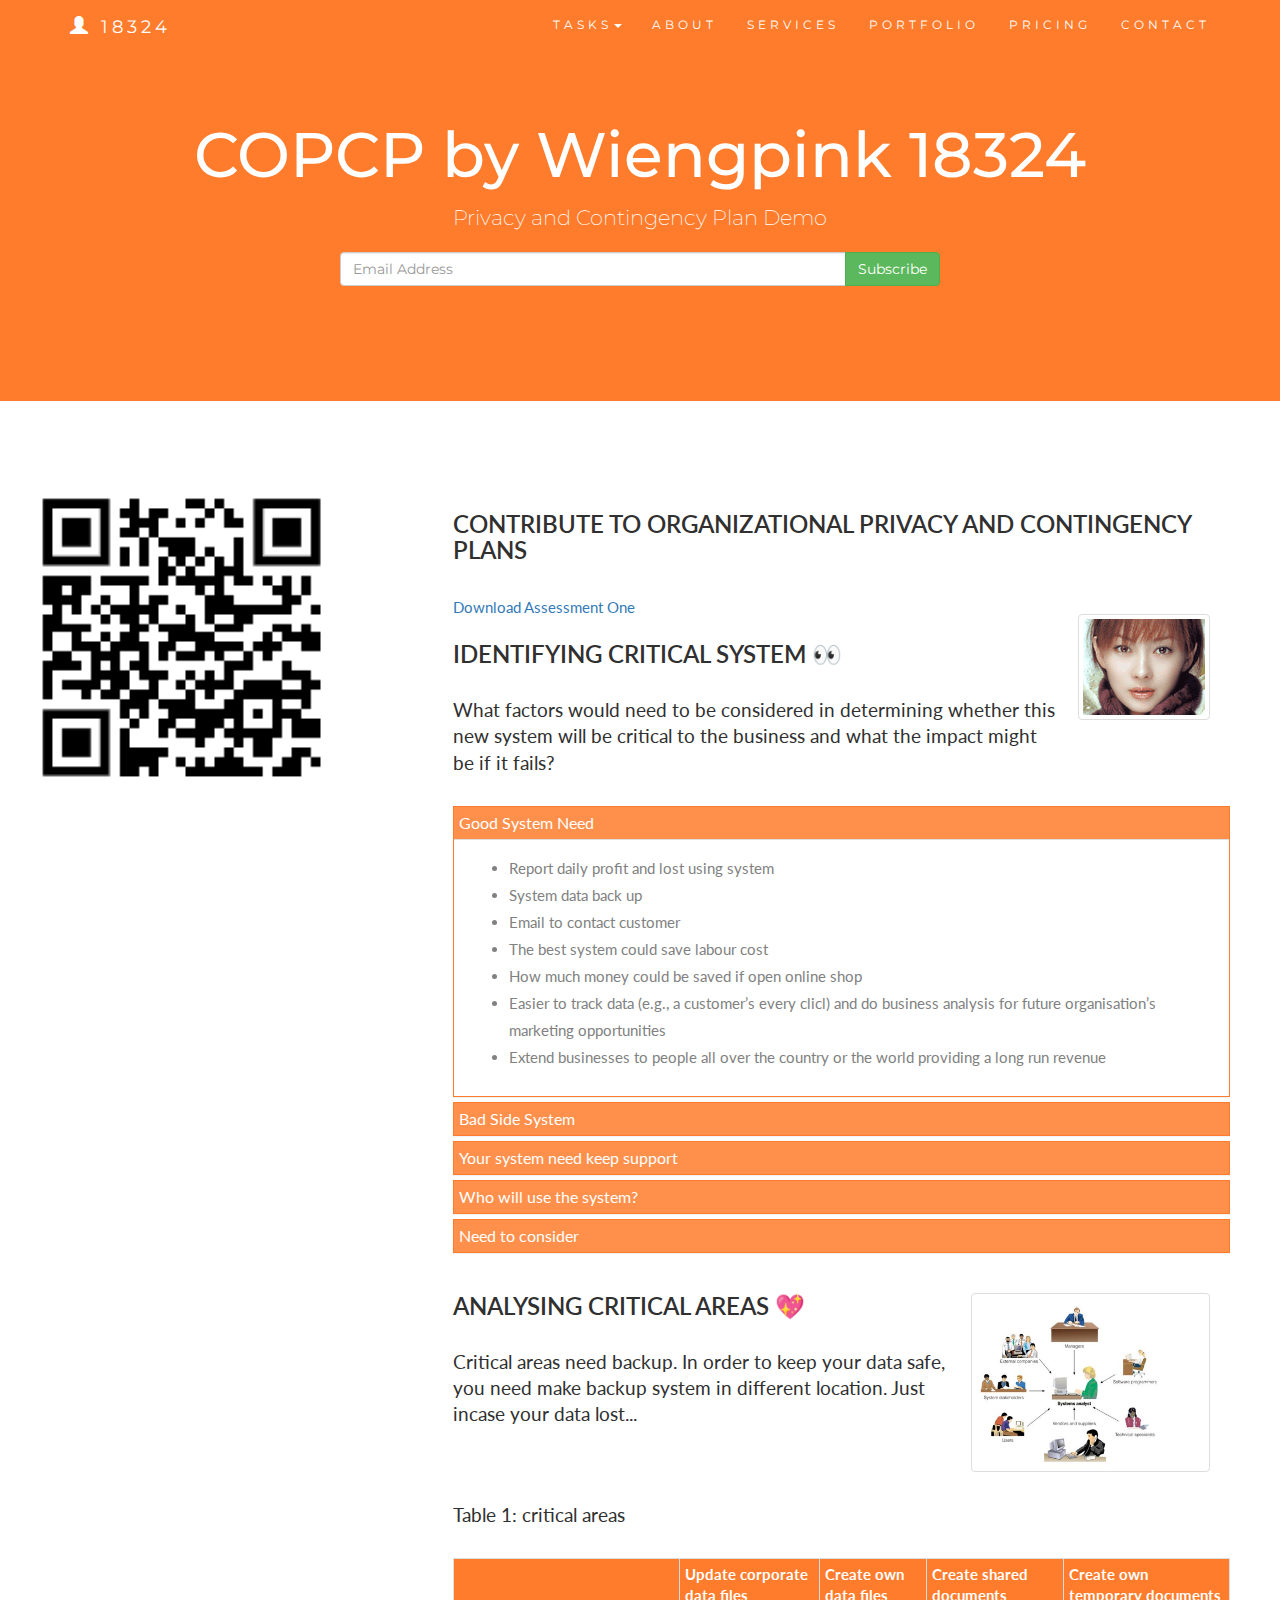
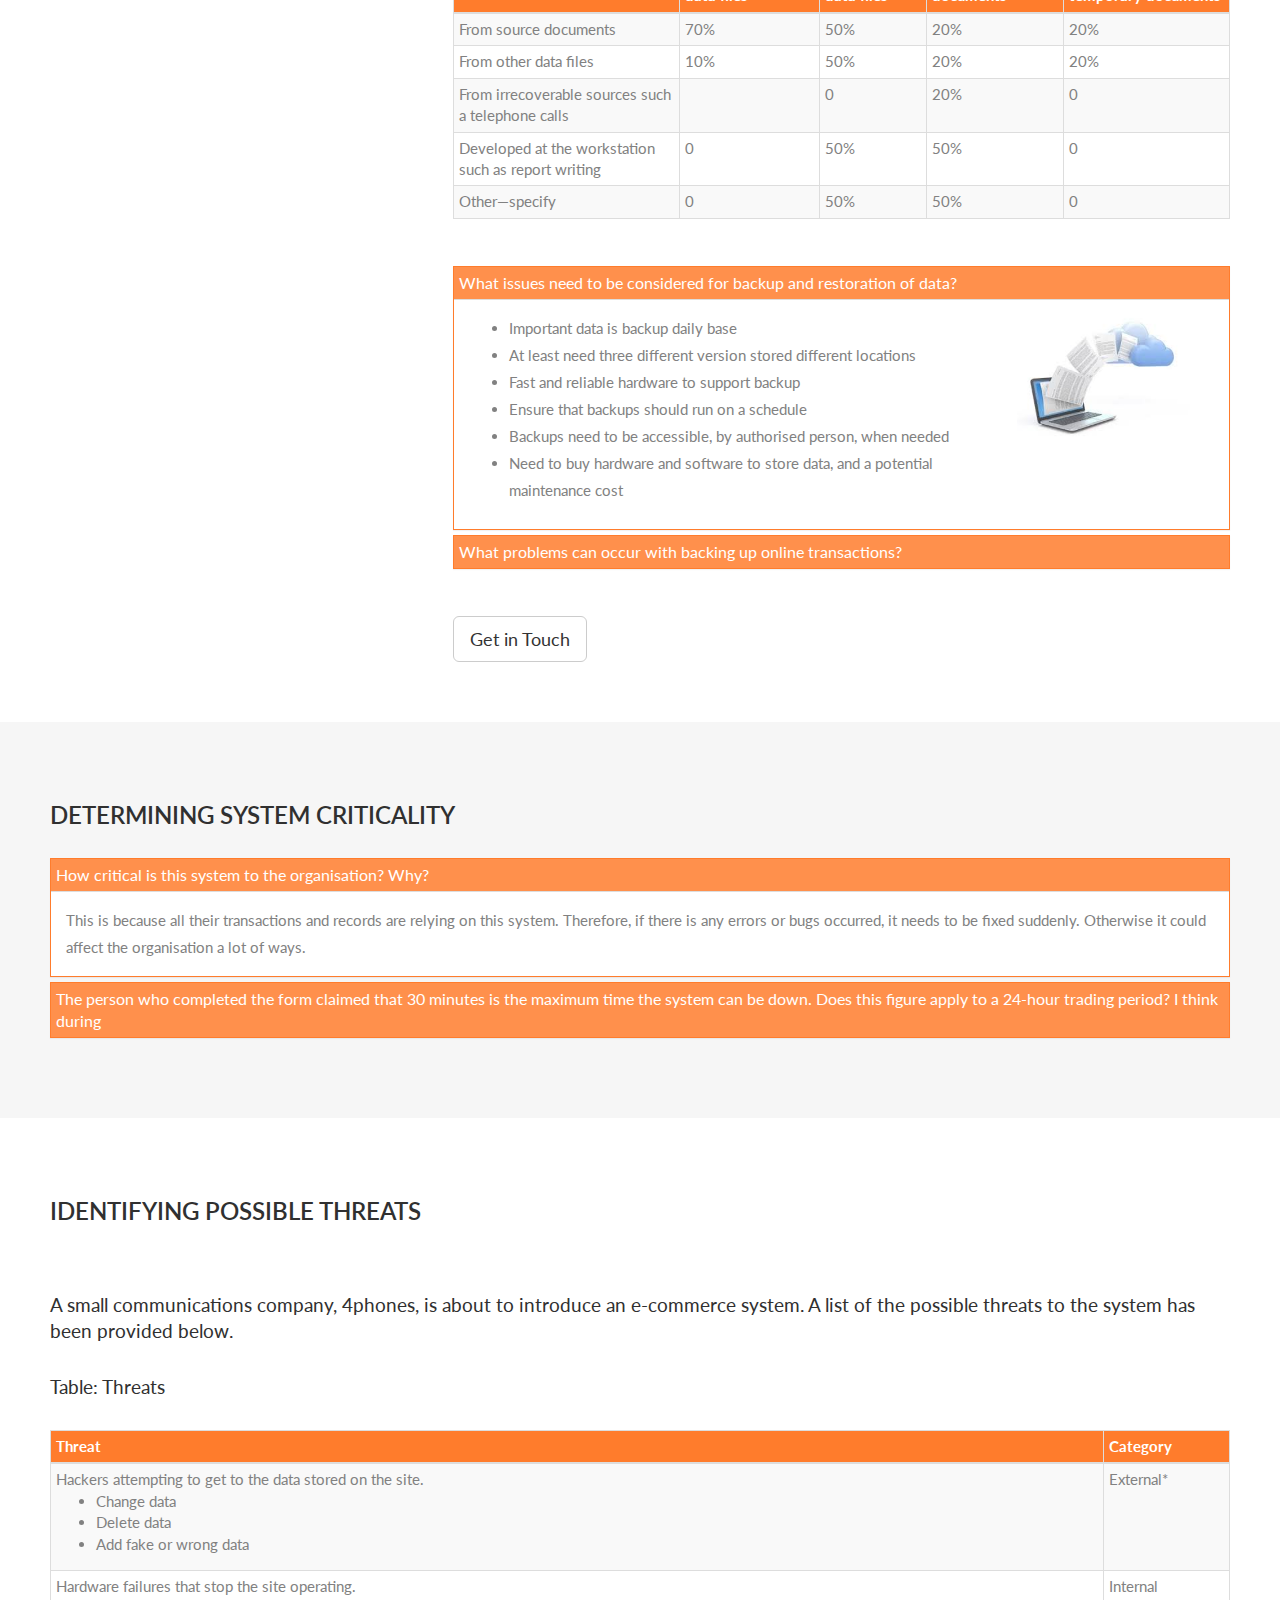
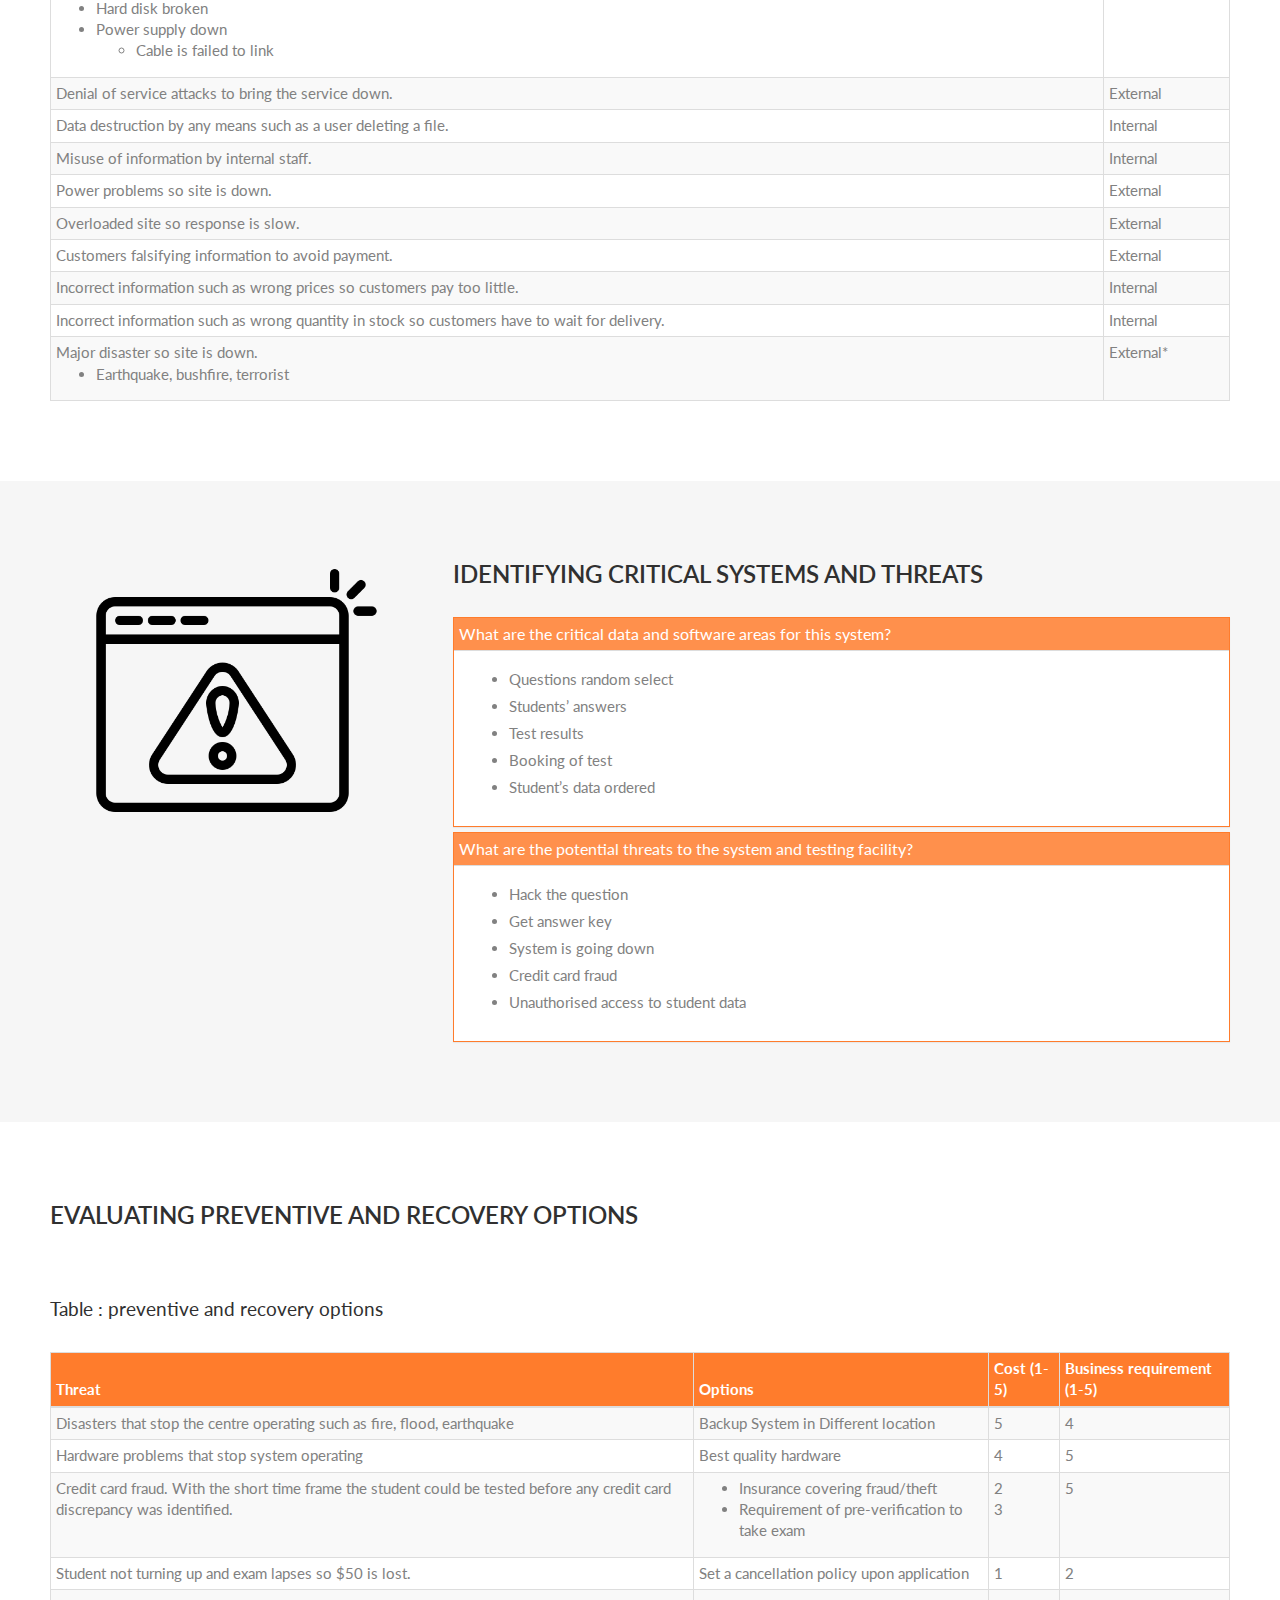
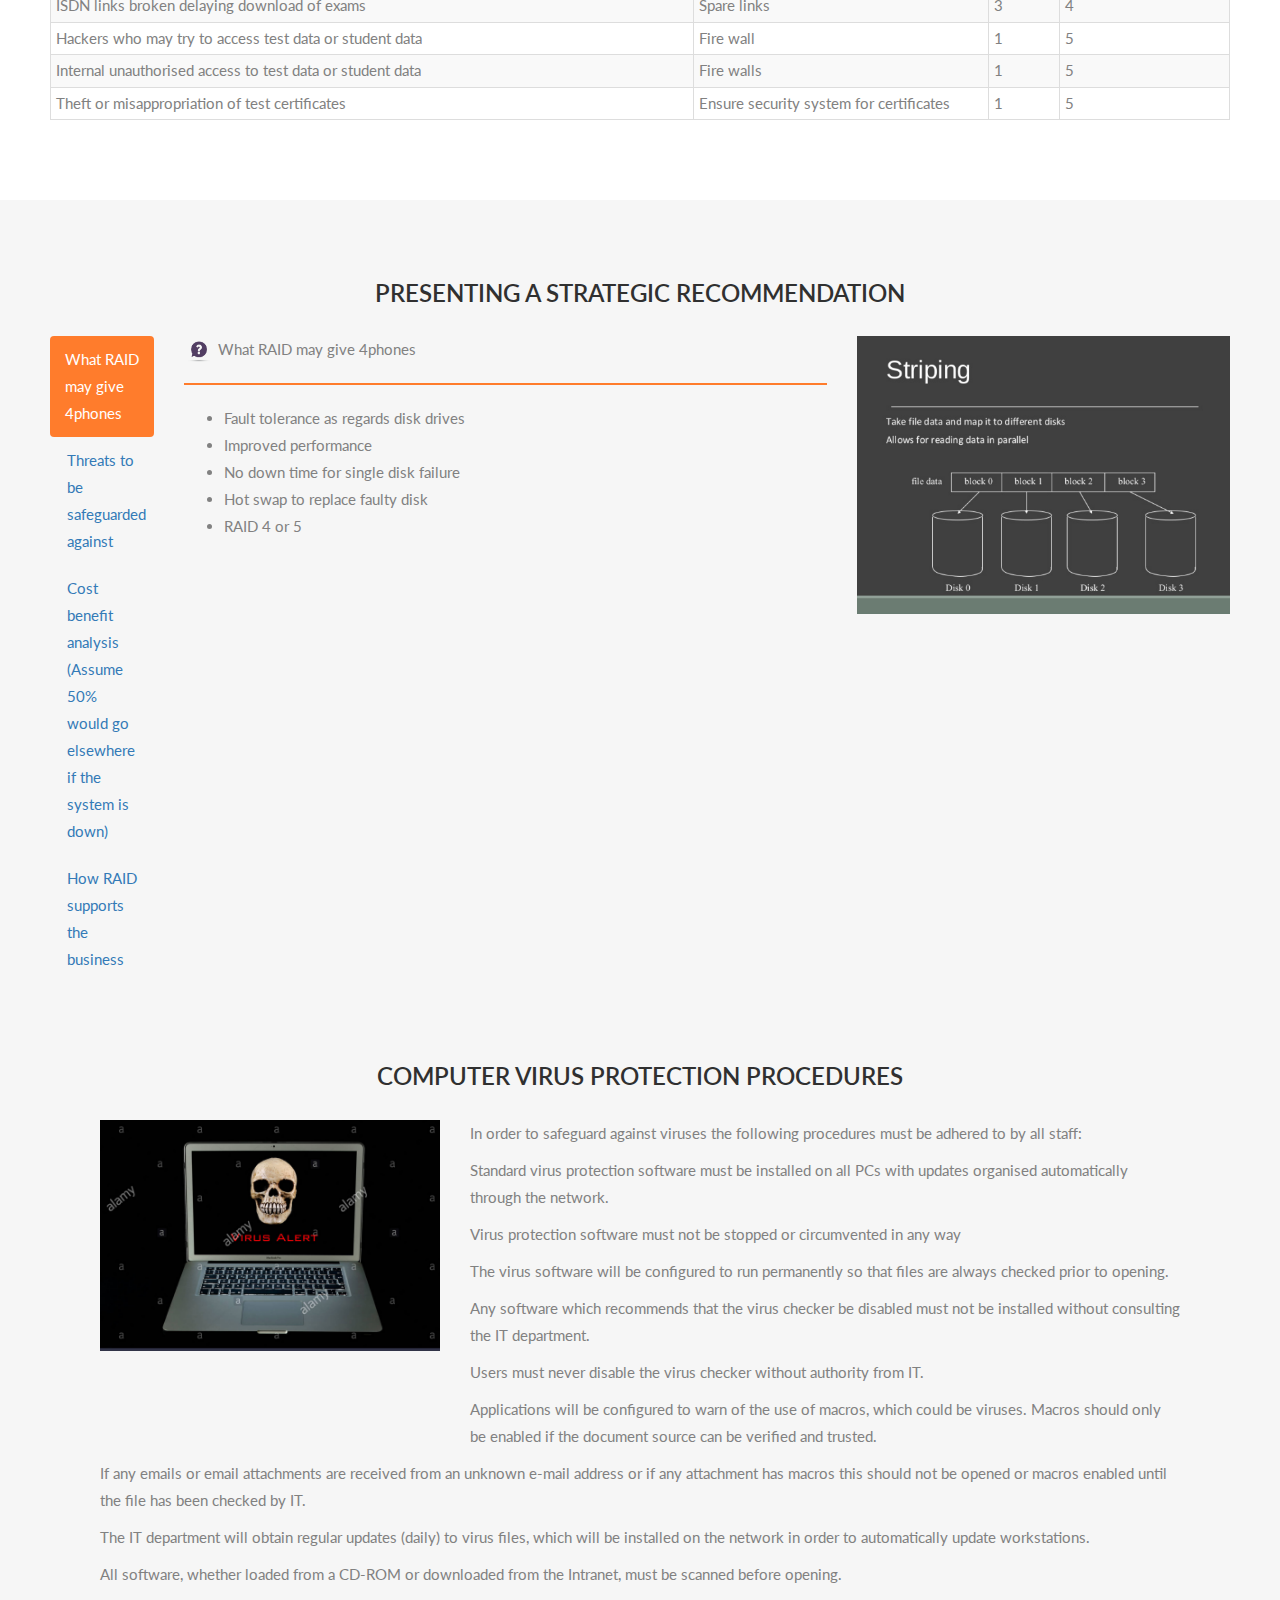
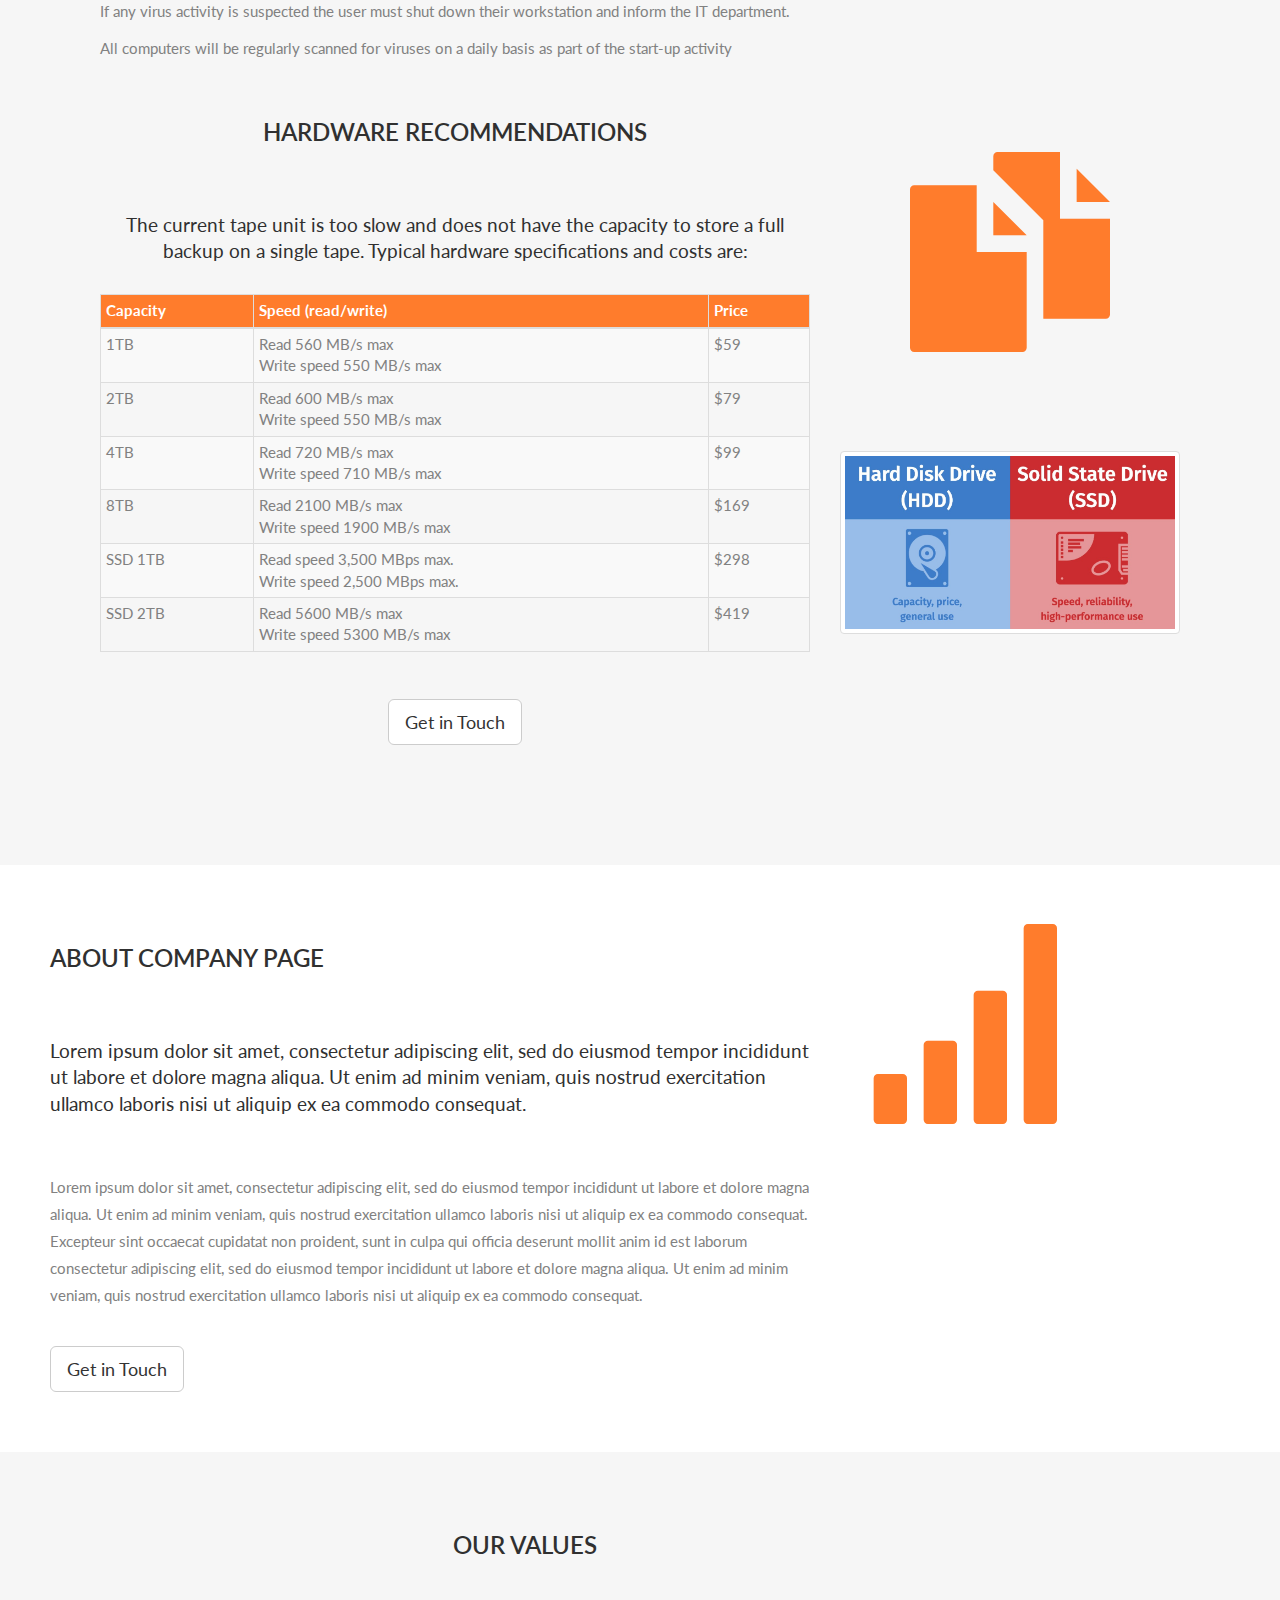
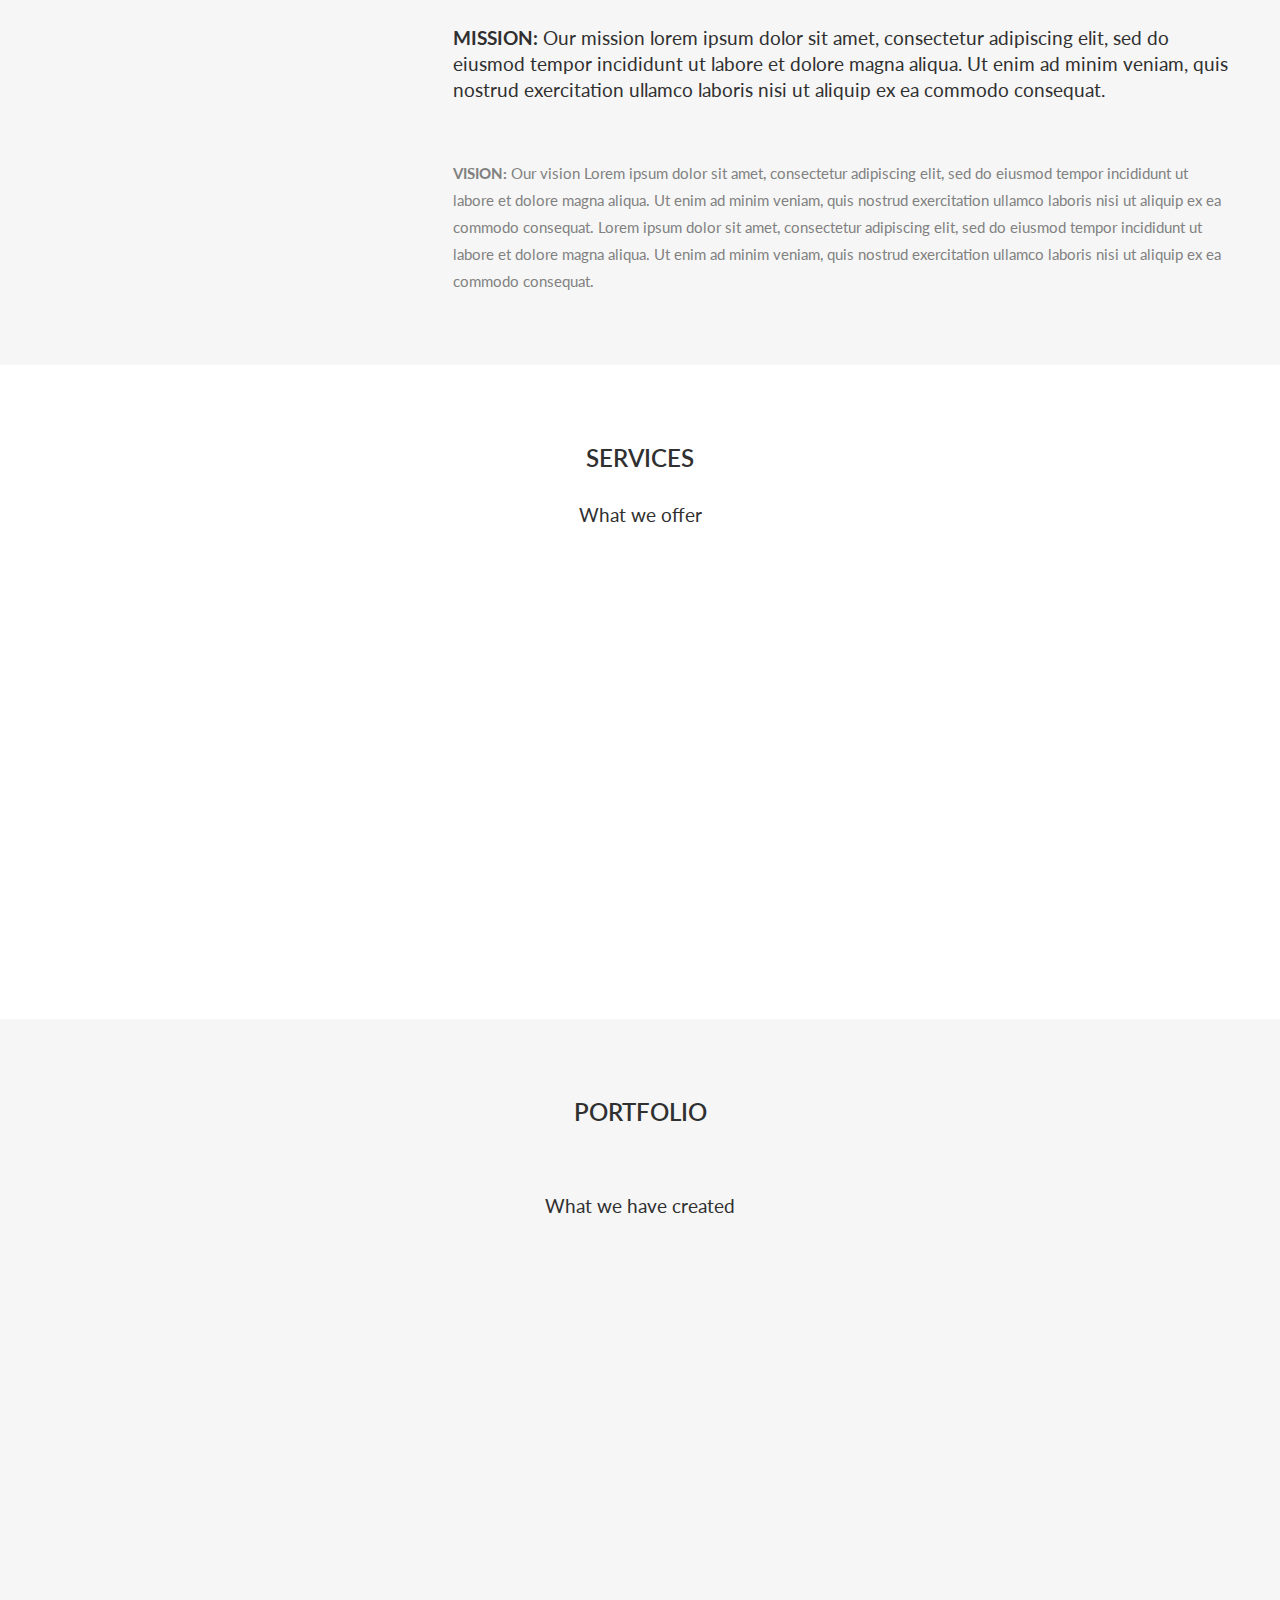
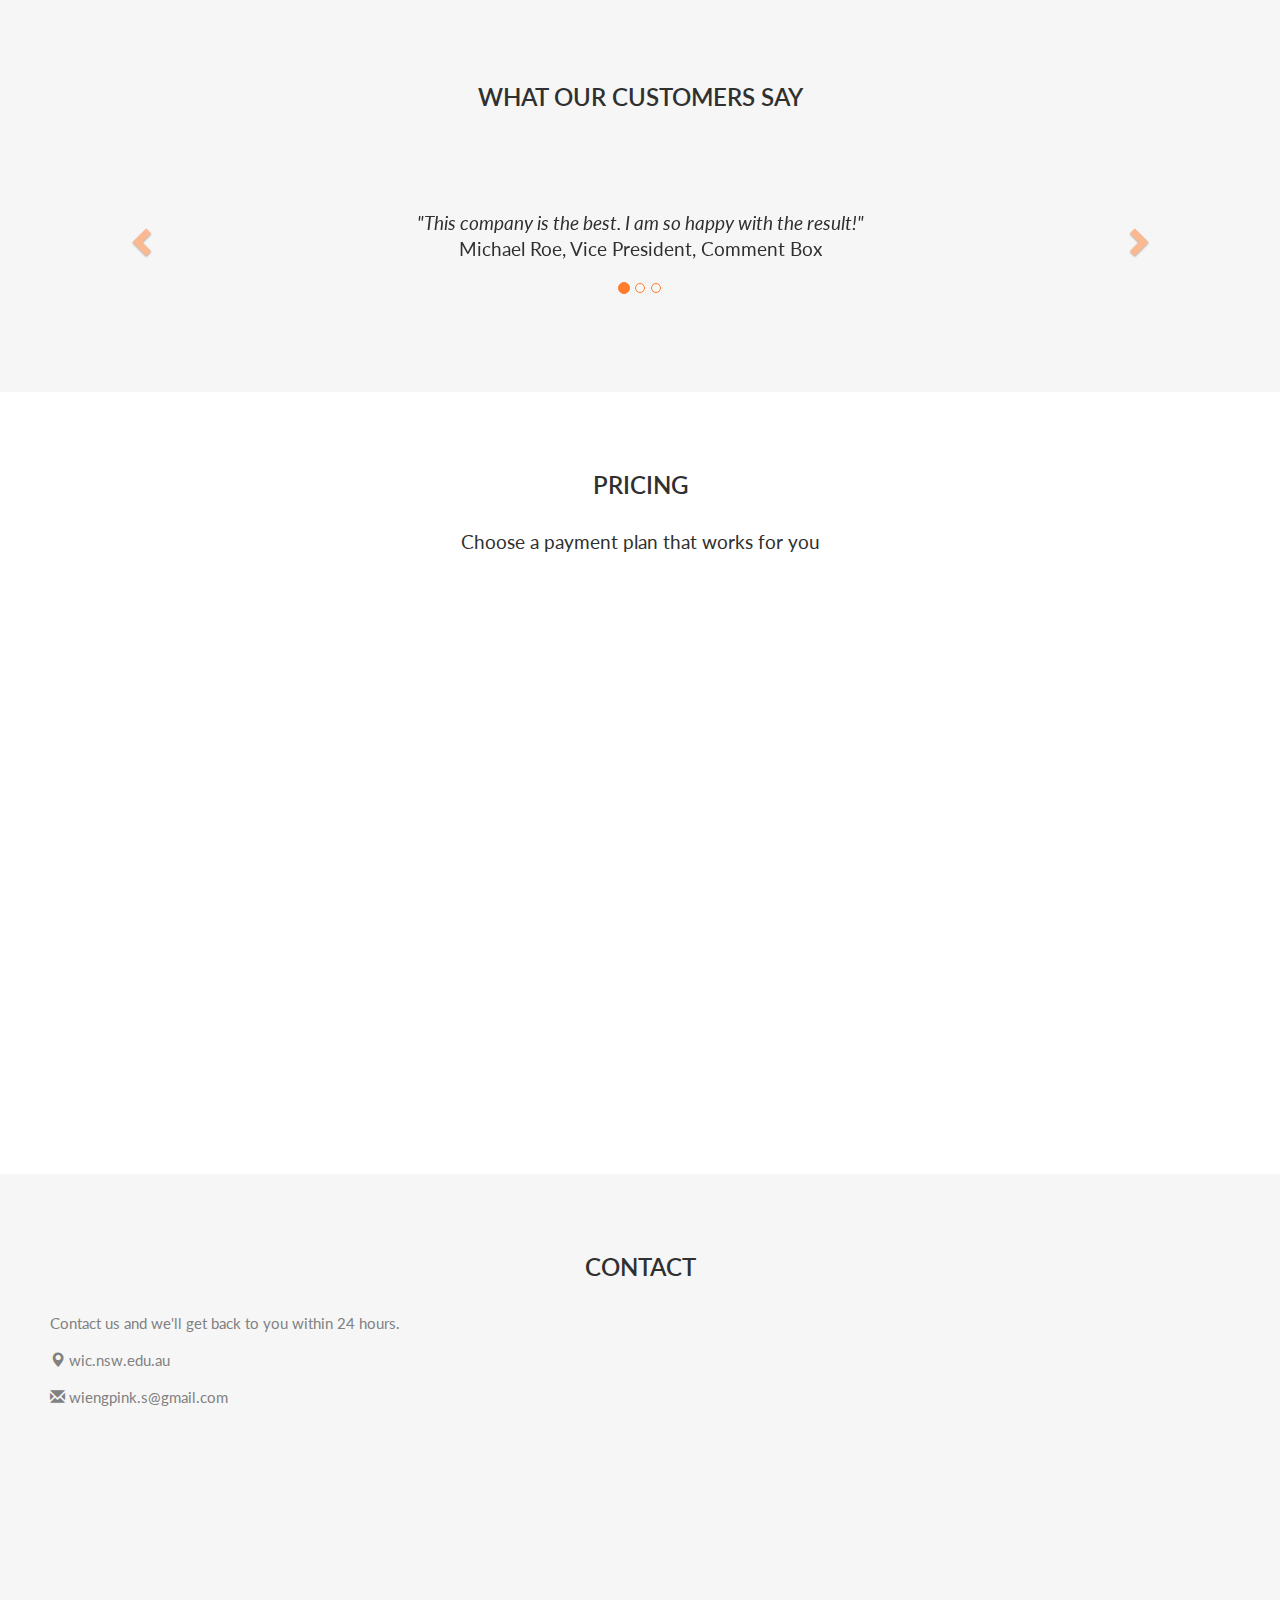
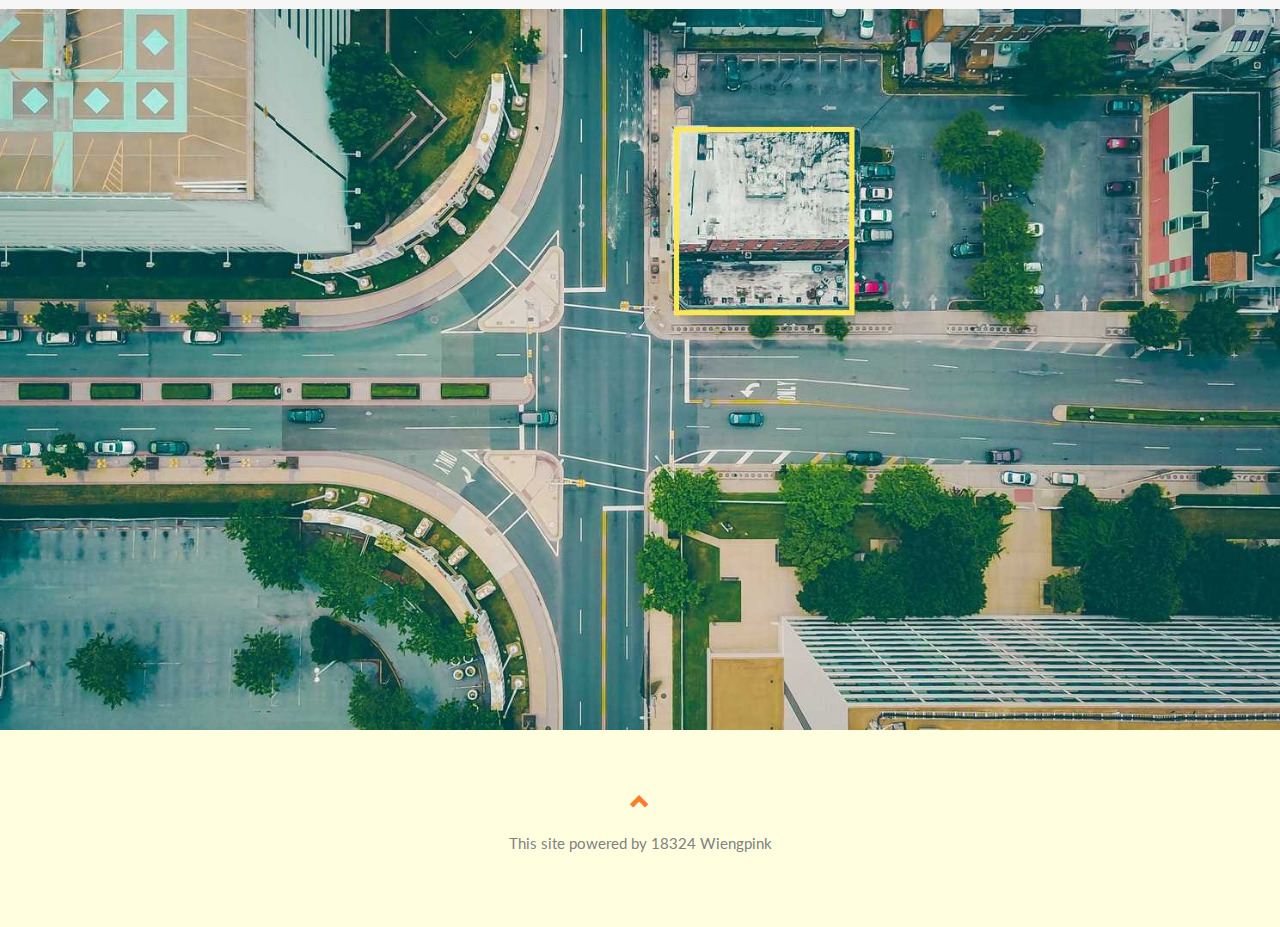
<file: Copcp/index.html>
<!DOCTYPE html>
<html lang="en">
<head>
    <!-- Theme Made By www.w3schools.com -->
    <title>Bootstrap Theme Company Page</title>
    <meta charset="utf-8" />
    <meta name="viewport" content="width=device-width, initial-scale=1" />
    <link rel="stylesheet"
          href="https://maxcdn.bootstrapcdn.com/bootstrap/3.4.1/css/bootstrap.min.css" />
    <link href="https://fonts.googleapis.com/css?family=Montserrat"
          rel="stylesheet"
          type="text/css" />
    <link href="https://fonts.googleapis.com/css?family=Lato"
          rel="stylesheet"
          type="text/css" />
    <script src="https://ajax.googleapis.com/ajax/libs/jquery/3.5.1/jquery.min.js"></script>
    <script src="https://maxcdn.bootstrapcdn.com/bootstrap/3.4.1/js/bootstrap.min.js"></script>
    <link rel="stylesheet" href="style.css" />
    <link rel="icon" type="image/png" href="images/logo.png">
    <script>
        $(document).ready(function () {
            $("#RAID-tab").click();
        });
    </script>
</head>
<body id="myPage" data-spy="scroll" data-target=".navbar" data-offset="60">
    <nav class="navbar navbar-default navbar-fixed-top">
        <div class="container">
            <div class="navbar-header">
                <button type="button"
                        class="navbar-toggle"
                        data-toggle="collapse"
                        data-target="#myNavbar">
                    <span class="icon-bar"></span>
                    <span class="icon-bar"></span>
                    <span class="icon-bar"></span>
                </button>
                <a class="navbar-brand" href="#myPage"><span class="glyphicon glyphicon-user"></span>&nbsp;18324</a>
            </div>
            <div class="collapse navbar-collapse" id="myNavbar">
                <ul class="nav navbar-nav navbar-right">
                    <li class="dropdown">
                        <a class="dropdown-toggle" data-toggle="dropdown" href="#">
                            TASKS<span class="caret"></span>
                        </a>
                        <ul class="dropdown-menu">
                            <li><a href="#taskone">Taskone</a></li>
                            <li><a href="#taskeight">Taskeight</a></li>
                        </ul>
                    </li>
                    <li><a href="#about">ABOUT</a></li>
                    <li><a href="#services">SERVICES</a></li>
                    <li><a href="#portfolio">PORTFOLIO</a></li>
                    <li><a href="#pricing">PRICING</a></li>
                    <li><a href="#contact">CONTACT</a></li>
                </ul>
            </div>
        </div>
    </nav>

    <div class="jumbotron text-center">
        <h1>COPCP by Wiengpink 18324</h1>
        <p>Privacy and Contingency Plan Demo</p>
        <div class="form-group row">
            <div class="col-xs-3"></div>
            <div class="col-xs-6">
                <form>
                    <div class="input-group">
                        <input type="email"
                               class="form-control"
                               size="50"
                               placeholder="Email Address"
                               required />
                        <div class="input-group-btn">
                            <button type="button" class="btn btn-success">Subscribe</button>
                        </div>
                    </div>
                </form>
            </div>
            <div class="col-xs-3"></div>
        </div>
    </div>

    <!-- Container (Task one Section) -->
    <div id="taskone" class="container-fluid">
        <div class="row">
            <div class="col-sm-4">
                <img src="images/qrcode.PNG"
                     alt="scan by your phone"
                     style="float: left; margin-left: -15px; width: 80%; height: auto;" />
            </div>
            <div class="col-sm-8">
                <h2>CONTRIBUTE TO ORGANIZATIONAL PRIVACY AND CONTINGENCY PLANS</h2>
                <a href="/download/18324_COPCP-Assessment_Task-1.docx" download>Download Assessment One</a>
                <!-- || <a href="/download/18324_COPCP_Assessment_Task_2.pdf" download>Download Assessment Two</a>-->
                <img src="images/beautiful.GIF"
                     alt="working online"
                     class="img-thumbnail"
                     style="margin: 20px 20px; float: right" />
                <h2>Identifying Critical System 👀</h2>
                <h4>
                    What factors would need to be considered in determining whether this
                    new system will be critical to the business and what the impact
                    might be if it fails?
                </h4>
                <div class="panel-group" id="accordion">
                    <div class="panel panel-default">
                        <div class="panel-heading">
                            <h4 class="panel-title">
                                <a data-toggle="collapse"
                                   data-parent="#accordion"
                                   href="#collapse1">Good System Need</a>
                            </h4>
                        </div>
                        <div id="collapse1" class="panel-collapse collapse in">
                            <div class="panel-body">
                                <ul>
                                    <li>Report daily profit and lost using system</li>
                                    <li>System data back up</li>
                                    <li>Email to contact customer</li>
                                    <li>The best system could save labour cost</li>
                                    <li>How much money could be saved if open online shop</li>
                                    <li>Easier to track data (e.g., a customer’s every clicl) and do business analysis for future organisation’s marketing opportunities</li>
                                    <li>Extend businesses to people all over the country or the world providing a long run revenue</li>
                                </ul>
                            </div>
                        </div>
                    </div>
                    <div class="panel panel-default">
                        <div class="panel-heading">
                            <h4 class="panel-title">
                                <a data-toggle="collapse"
                                   data-parent="#accordion"
                                   href="#collapse2">Bad Side System</a>
                            </h4>
                        </div>
                        <div id="collapse2" class="panel-collapse collapse">
                            <div class="panel-body">
                                <ul>
                                    <li>If fail down, you will be lost all data</li>
                                    <li>Need some skill person to support your system</li>
                                    <li>It will cost online server</li>
                                    <li>Unprofessional web design could negatively influence potential customers from engaging to the site</li>
                                    <li>Website need to be tested regularly to identify and fix bugs (if any)</li>
                                </ul>
                            </div>
                        </div>
                    </div>
                    <div class="panel panel-default">
                        <div class="panel-heading">
                            <h4 class="panel-title">
                                <a data-toggle="collapse"
                                   data-parent="#accordion"
                                   href="#collapse3">Your system need keep support</a>
                            </h4>
                        </div>
                        <div id="collapse3" class="panel-collapse collapse">
                            <div class="panel-body">
                                <img src="images/systemsupport.jpg"
                                     alt="working online"
                                     class="img-thumbnail" />
                            </div>
                        </div>
                    </div>
                    <div class="panel panel-default">
                        <div class="panel-heading">
                            <h4 class="panel-title">
                                <a data-toggle="collapse"
                                   data-parent="#accordion"
                                   href="#collapse4">Who will use the system?</a>
                            </h4>
                        </div>
                        <div id="collapse4" class="panel-collapse collapse">
                            <div class="panel-body">
                                <img src="images/workingonline.jpg"
                                     alt="working online"
                                     class="img-thumbnail" />
                            </div>
                        </div>
                    </div>
                    <div class="panel panel-default">
                        <div class="panel-heading">
                            <h4 class="panel-title">
                                <a data-toggle="collapse"
                                   data-parent="#accordion"
                                   href="#collapse5">Need to consider</a>
                            </h4>
                        </div>
                        <div id="collapse5" class="panel-collapse collapse collapse">
                            <div class="panel-body">
                                <ul>
                                    <li>Which factors are key to the organisation’s strategy and goal?</li>
                                    <li>How will we collect and manage the user’s data?</li>
                                    <li>
                                        How are we going to link the stock available in warehouse with the system?
                                    </li>
                                    <li>
                                        What type of system will we apply?
                                    </li>

                                </ul>
                            </div>
                        </div>
                    </div>
                </div>

                <div class="row">
                    <div class="col-md-8 col-sm-12">
                        <h2>Analysing critical areas 💖</h2>
                        <h4>
                            Critical areas need backup. In order to keep your data safe, you
                            need make backup system in different location. Just incase your data
                            lost...
                        </h4>
                    </div>
                    <div class="col-md-4 col-sm-12">
                        <img src="images/task2.PNG"
                             alt="working online"
                             class="img-thumbnail"
                             style="margin: 20px 20px; float: right" />
                    </div>
                </div>


                <p>
                    <h4>Table 1: critical areas</h4>
                    <table class="table table-bordered table-striped table-condensed">
                        <thead>
                            <tr style="background-color: #FF7C2C; color: white">
                                <th></th>
                                <th>Update corporate data files</th>
                                <th>Create own data files</th>
                                <th>Create shared documents</th>
                                <th>Create own temporary documents</th>
                            </tr>
                        </thead>
                        <tbody>
                            <tr>
                                <td>
                                    From source documents
                                </td>
                                <td>
                                    70%
                                </td>
                                <td>
                                    50%
                                </td>
                                <td>
                                    20%
                                </td>
                                <td>
                                    20%
                                </td>
                            </tr>
                            <tr>
                                <td>
                                    From other data files
                                </td>
                                <td>
                                    10%
                                </td>
                                <td>
                                    50%
                                </td>
                                <td>
                                    20%
                                </td>
                                <td>
                                    20%
                                </td>
                            </tr>
                            <tr>
                                <td>
                                    From irrecoverable sources such a telephone calls
                                </td>
                                <td>
                                </td>
                                <td>
                                    0
                                </td>
                                <td>
                                    20%
                                </td>
                                <td>
                                    0
                                </td>
                            </tr>
                            <tr>
                                <td>
                                    Developed at the workstation such as report writing
                                </td>
                                <td>
                                    0
                                </td>
                                <td>
                                    50%
                                </td>
                                <td>
                                    50%
                                </td>
                                <td>
                                    0
                                </td>
                            </tr>
                            <tr>
                                <td>
                                    Other—specify
                                </td>
                                <td>
                                    0
                                </td>
                                <td>
                                    50%
                                </td>
                                <td>
                                    50%
                                </td>
                                <td>
                                    0
                                </td>
                            </tr>
                        </tbody>
                    </table>
                </p>
                <br />

                <div class="panel-group" id="accordion2">
                    <div class="panel panel-default">
                        <div class="panel-heading">
                            <h4 class="panel-title">
                                <a data-toggle="collapse"
                                   data-parent="#accordion2"
                                   href="#collapse11">What issues need to be considered for backup and restoration of data?</a>
                            </h4>
                        </div>
                        <div id="collapse11" class="panel-collapse collapse in">
                            <div class="panel-body">
                                <div class="row">
                                    <div class="col-md-8 col-sm-12">
                                        <ul>
                                            <li>Important data is backup daily base</li>
                                            <li>At least need three different version stored different locations</li>
                                            <li>Fast and reliable hardware to support backup</li>
                                            <li>Ensure that backups should run on a schedule</li>
                                            <li>Backups need to be accessible, by authorised person, when needed</li>
                                            <li>Need to buy hardware and software to store data, and a potential maintenance cost</li>

                                        </ul>
                                    </div>
                                    <div class="col-md-4 col-sm-12 text-center">
                                        <img src="images/task2-2.PNG" style="width: 80%; height: auto;" />
                                    </div>
                                </div>

                            </div>
                        </div>
                    </div>
                    <div class="panel panel-default">
                        <div class="panel-heading">
                            <h4 class="panel-title">
                                <a data-toggle="collapse"
                                   data-parent="#accordion2"
                                   href="#collapse22">What problems can occur with backing up online transactions? </a>
                            </h4>
                        </div>
                        <div id="collapse22" class="panel-collapse collapse">
                            <div class="panel-body">
                                <ul>
                                    <li>Did not shut down or close link</li>
                                    <li>Data has been written during backing up</li>
                                    <li>Software did not do good validation when transaction occur</li>
                                    <li>Records could be lost between the process</li>
                                    <li>Space for backups is not enough</li>
                                </ul>

                                <img src="images/task2-3.PNG" style="width: 100%; height: auto;" />
                            </div>
                        </div>
                    </div>

                </div>
                <br /><button class="btn btn-default btn-lg">Get in Touch</button>
            </div>
        </div>
    </div>

    <div id="taskthree" class="container-fluid bg-grey">
        <div class="row">
            <div class="col-sm-12">
                <h2>determining system criticality</h2>
                <div class="panel-group" id="accordion3">
                    <div class="panel panel-default">
                        <div class="panel-heading">
                            <h4 class="panel-title">
                                <a data-toggle="collapse"
                                   data-parent="#accordion3"
                                   href="#collapse111">How critical is this system to the organisation? Why?</a>
                            </h4>
                        </div>
                        <div id="collapse111" class="panel-collapse collapse in">
                            <div class="panel-body">
                                This is because all their transactions and records are relying on this system. Therefore, if there is any errors or bugs occurred, it needs to be fixed suddenly. Otherwise it could affect the organisation a lot of ways.

                            </div>
                        </div>
                    </div>
                    <div class="panel panel-default">
                        <div class="panel-heading">
                            <h4 class="panel-title">
                                <a data-toggle="collapse"
                                   data-parent="#accordion3"
                                   href="#collapse222">
                                    The person who completed the form claimed that 30 minutes is the maximum time the system can be down. Does this figure apply to a 24-hour trading period?
                                    I think during
                                </a>
                            </h4>
                        </div>
                        <div id="collapse222" class="panel-collapse collapse">
                            <div class="panel-body">
                                <ul>
                                    <li>Weekend or public holiday, max is 10 minutes</li>
                                    <li>Normal working days, max is 30 minutes</li>
                                    <li>At night or mid night or before 6 am, max is 60 minutes.</li>
                                    <li>In order to make your custom happy, you need minimize your server down times. </li>
                                    <li>Since the organisation will be able to track any activities of a customer, the organisation should analyse on what period or what day that there is low activity to further figure out whether this figure could apply to a 24-trading period or not. It potentially depends on what time that there is a low activity. For example, during high activity, the time the system can be down should be less than 30 minutes.</li>
                                </ul>

                            </div>
                        </div>
                    </div>

                </div>
            </div>
        </div>
    </div>

    <!-- Container (Task four Section) -->
    <div id="taskfour" class="container-fluid">
        <div class="row">
            <div class="col-sm-12">
                <h2>Identifying possible threats</h2>
                <br />
                <h4>
                    A small communications company, 4phones, is about to introduce an e-commerce system. A list of the possible
                    threats to the system has been provided below.
                </h4>
                <h4>Table: Threats</h4>
                <table class="table table-bordered table-striped table-condensed">
                    <thead>
                        <tr style="background-color: #FF7C2C; color: white">
                            <th>Threat</th>
                            <th>Category</th>
                        </tr>
                    </thead>
                    <tbody>
                        <tr>
                            <td>
                                Hackers attempting to get to the data stored on the site.
                                <ul>
                                    <li>Change data</li>
                                    <li>Delete data</li>
                                    <li>
                                        Add fake or wrong data
                                    </li>
                                </ul>
                            </td>
                            <td>
                                External*
                            </td>
                        </tr>
                        <tr>
                            <td>
                                Hardware failures that stop the site operating.
                                <ul>
                                    <li>Hard disk broken</li>
                                    <li>
                                        Power supply down<ul>
                                            <li>Cable is failed to link</li>
                                        </ul>
                            </td>
                            <td>Internal</td>
                        </tr>
                        <tr>
                            <td>Denial of service attacks to bring the service down.</td>
                            <td>External</td>
                        </tr>
                        <tr>
                            <td>Data destruction by any means such as a user deleting a file.</td>
                            <td>Internal</td>
                        </tr>
                        <tr>
                            <td>
                                Misuse of information by internal staff.
                            </td>
                            <td>Internal</td>
                        </tr>
                        <tr>
                            <td>Power problems so site is down.</td>
                            <td>External</td>
                        </tr>
                        <tr>
                            <td>Overloaded site so response is slow.</td>
                            <td>External</td>
                        </tr>
                        <tr>
                            <td>Customers falsifying information to avoid payment.</td>
                            <td>External</td>
                        </tr>
                        <tr>
                            <td>Incorrect information such as wrong prices so customers pay too little.</td>
                            <td>Internal</td>
                        </tr>
                        <tr>
                            <td>Incorrect information such as wrong quantity in stock so customers have to wait for delivery.</td>
                            <td>Internal</td>
                        </tr>
                        <tr>
                            <td>
                                Major disaster so site is down.
                                <ul>
                                    <li>Earthquake, bushfire, terrorist</li>
                                </ul>
                            </td>
                            <td>External*</td>
                        </tr>
                    </tbody>
                </table>
            </div>

        </div>
    </div>

    <!-- Container (Task five Section) -->
    <div id="taskfive" class="container-fluid bg-grey">
        <div class="row">
            <div class="col-sm-4 text-center">
                <img src="images/threats.png"
                     alt="threats"
                     style="width: 80%; height: auto;" />
            </div>
            <div class="col-sm-8">
                <h2>Identifying critical systems and threats</h2>
                <div class="panel-group" id="accordion">
                    <div class="panel panel-default">
                        <div class="panel-heading">
                            <h4 class="panel-title">
                                <a data-toggle="collapse"
                                   data-parent="#accordion"
                                   href="#collapse1">What are the critical data and software areas for this system?</a>
                            </h4>
                        </div>
                        <div id="collapse1" class="panel-collapse collapse in">
                            <div class="panel-body">
                                <ul>
                                    <li>Questions random select</li>
                                    <li>Students’ answers</li>
                                    <li>Test results</li>
                                    <li>Booking of test</li>
                                    <li>Student’s data ordered</li>
                                </ul>
                            </div>
                        </div>
                    </div>
                    <div class="panel panel-default">
                        <div class="panel-heading">
                            <h4 class="panel-title">
                                <a data-toggle="collapse"
                                   data-parent="#accordion"
                                   href="#collapse2">What are the potential threats to the system and testing facility?</a>
                            </h4>
                        </div>
                        <div id="collapse2" class="panel-collapse in">
                            <div class="panel-body">
                                <ul>
                                    <li>Hack the question</li>
                                    <li>
                                        Get answer key
                                    </li>
                                    <li>System is going down</li>
                                    <li>Credit card fraud</li>
                                    <li>Unauthorised access to student data</li>
                                </ul>
                            </div>
                        </div>
                    </div>
                </div>

            </div>
        </div>
    </div>

    <!-- Container (Task six Section) -->
    <div id="tasksix" class="container-fluid">
        <div class="row">
            <div class="col-sm-12">
                <h2>Evaluating preventive and recovery options</h2>
                <br />
                <h4>
                    Table : preventive and recovery options
                </h4>
                <table class="table table-bordered table-striped table-condensed">
                    <thead>
                        <tr style="background-color: #FF7C2C; color: white">
                            <th>Threat</th>
                            <th>Options</th>
                            <th>Cost (1-5)</th>
                            <th>
                                Business
                                requirement
                                (1-5)
                            </th>
                        </tr>
                    </thead>
                    <tbody>
                        <tr>
                            <td>
                                Disasters that stop the centre operating
                                such as fire, flood, earthquake
                            </td>
                            <td>
                                Backup System in Different location
                            </td>
                            <td>5</td>
                            <td>4</td>
                        </tr>
                        <tr>
                            <td>
                                Hardware problems that stop system
                                operating
                            </td>
                            <td>Best quality hardware</td>
                            <td>4</td>
                            <td>5</td>
                        </tr>
                        <tr>
                            <td>
                                Credit card fraud. With the short time
                                frame the student could be tested before
                                any credit card discrepancy was identified.
                            </td>
                            <td>
                                <ul>
                                    <li>Insurance covering fraud/theft</li>
                                    <li>Requirement of pre-verification to take exam</li>
                                </ul>
                            </td>
                            <td>
                                2<br />3
                            </td>
                            <td>5</td>
                        </tr>
                        <tr>
                            <td>
                                Student not turning up and exam lapses so
                                $50 is lost.
                            </td>
                            <td>Set a cancellation policy upon application</td>
                            <td>1</td>
                            <td>2</td>
                        </tr>
                        <tr>
                            <td>
                                ISDN links broken delaying download of
                                exams
                            </td>
                            <td>Spare links</td>
                            <td>3</td>
                            <td>4</td>
                        </tr>
                        <tr>
                            <td>
                                Hackers who may try to access test data or
                                student data
                            </td>
                            <td>Fire wall</td>
                            <td>1</td>
                            <td>5</td>
                        </tr>
                        <tr>
                            <td>
                                Internal unauthorised access to test data or
                                student data
                            </td>
                            <td>Fire walls</td>
                            <td>1</td>
                            <td>5</td>
                        </tr>
                        <tr>
                            <td>
                                Theft or misappropriation of test
                                certificates
                            </td>
                            <td>Ensure security system for certificates</td>
                            <td>1</td>
                            <td>5</td>
                        </tr>
                    </tbody>
                </table>
            </div>

        </div>
    </div>

    <!-- Container (Task seven Section) -->
    <div id="taskseven" class="container-fluid text-center bg-grey">
        <h2>Presenting a strategic recommendation</h2>
      
        <div class="row h-100">
            <div class="col-md-8 col-sm-12">
                <div class="row">
                    <div class="col-md-2 mb-3v text-left">
                        <ul class="nav nav-pills flex-column" id="myTab" role="tablist">
                            <li class="nav-item">
                                <a class="nav-link active" id="RAID-tab" data-toggle="tab" href="#RAID" role="tab" aria-controls="RAID" aria-selected="true">What RAID may give 4phones</a>
                            </li>
                            <li class="nav-item">
                                <a class="nav-link" id="against-tab" data-toggle="tab" href="#against" role="tab" aria-controls="against" aria-selected="false">Threats to be safeguarded against</a>
                            </li>
                            <li class="nav-item">
                                <a class="nav-link" id="analysis-tab" data-toggle="tab" href="#analysis" role="tab" aria-controls="analysis" aria-selected="false">
                                    Cost benefit analysis (Assume 50% would go
                                    elsewhere if the system is down)
                                </a>
                            </li>
                            <li class="nav-item">
                                <a class="nav-link" id="supports-tab" data-toggle="tab" href="#supports" role="tab" aria-controls="supports" aria-selected="false">How RAID supports the business</a>
                            </li>
                        </ul>
                    </div>
                    <!-- /.col-md-4 -->
                    <div class="col-md-10 text-left">
                        <div class="tab-content" id="myTabContent">
                            <div class="tab-pane fade active" id="RAID" role="tabpanel" aria-labelledby="RAID-tab">
                                <p><img src="images/question.png" style="width: 30px; height:auto;"> What RAID may give 4phones</p><hr style="border: 1px solid #FF7C2C;" />
                                <ul>
                                    <li>Fault tolerance as regards disk drives</li>
                                    <li>Improved performance</li>
                                    <li>No down time for single disk failure</li>
                                    <li>Hot swap to replace faulty disk </li>
                                    <li>RAID 4 or 5</li>
                                </ul>

                            </div>
                            <div class="tab-pane fade" id="against" role="tabpanel" aria-labelledby="against-tab">
                                <p><img src="images/question.png" style="width: 30px; height:auto;"> Threats to be safeguarded against</p><hr style="border: 1px solid #FF7C2C;" />

                                <ul>
                                    <li>Disk failure </li>
                                    <li>Multiple controllers also guard against disk controller failure </li>
                                    <li>Duplicate power supply guards against power supply failure </li>
                                    <li>If system unit goes down RAID may be quickly connected to another unit.</li>
                                    <li>Hardware broken</li>
                                </ul>

                            </div>
                            <div class="tab-pane fade" id="analysis" role="tabpanel" aria-labelledby="analysis-tab">
                                <p>
                                    <img src="images/question.png" style="width: 30px; height:auto;"> Cost benefit analysis (Assume 50% would go
                                    elsewhere if the system is down)
                                </p><hr style="border: 1px solid #FF7C2C;" />
                                <ul>
                                    <li>Orders placed on the web = $100,000 per day </li>
                                    <li>Assume 50% would go elsewhere if our system down </li>
                                    <li>Loss = $50,000 </li>
                                    <li>RAID costs only $12,000 </li>
                                    <li>Figure out a way to reduce time that the system is offline or down</li>
                                </ul>
                            </div>
                            <div class="tab-pane fade" id="supports" role="tabpanel" aria-labelledby="supports-tab">
                                <p><img src="images/question.png" style="width: 30px; height:auto;"> How RAID supports the business</p><hr style="border: 1px solid #FF7C2C;" />
                                <ul>
                                    <li>24X7 operation is a business strategy </li>
                                    <li>99.9% uptime is an SLA requirement </li>
                                    <li>RAID provides fault tolerance to meet these requirements </li>
                                    <li>RAID can optimise performance, capacity, or security and most importantly, help protect data in case of a crash of the organisation. </li>
                                </ul>
                            </div>
                        </div>
                    </div>






                </div>
            </div>
            <div class="col-md-4 col-sm-12 my-auto">
                <img src="images/task7.PNG" style="width: 100%; height: auto;" />
            </div>
        </div>


        <!-- Container (Task eight Section) -->
        <div id="taskeight" class="container-fluid">
            <h2>Computer virus protection procedures </h2>
            <div class="row text-left">
                <div class="col-md-4 col-sm-12">
                    <img src="images/virus.PNG" style="width: 100%; height: auto;" />
                </div>
                <div class="col-md-8 col-sm-12">

                    <p>
                        In order to safeguard against viruses the following procedures must be
                        adhered to by all staff:
                    </p>
                    <p>
                        Standard virus protection software must be installed on all PCs with
                        updates organised automatically through the network.
                    </p>
                    <p>Virus protection software must not be stopped or circumvented in any way</p>
                    <p>The virus software will be configured to run permanently so that files are always checked prior to opening.</p>
                    <p>Any software which recommends that the virus checker be disabled must not be installed without consulting the IT department.</p>
                    <p>
                        Users must never disable the virus checker without authority from IT.
                    </p>
                    <p>
                        Applications will be configured to warn of the use of macros, which could be viruses. Macros should only be enabled if the
                        document source can be verified and trusted.
                    </p>

                </div>

                <div class="col-md-12 col-sm-12">


                    <p>
                        If any emails or email attachments are received from an unknown e-mail address or if any attachment has macros this should
                        not be opened or macros enabled until the file has been checked by IT.
                    </p>
                    <p>
                        The IT department will obtain regular updates (daily) to virus files, which will be installed on the network in order to
                        automatically update workstations.
                    </p>
                    <p>
                        All software, whether loaded from a CD-ROM or downloaded from the Intranet, must be scanned before opening.
                    </p>
                    <p>
                        If any virus activity is suspected the user must shut down their workstation and inform the IT department.
                    </p>
                    <p>All computers will be regularly scanned for viruses on a daily basis as part of the start-up activity</p>
                </div>
            </div>
            <br />
            <div class="row">
                <div class="col-sm-8">
                    <h2>Hardware recommendations</h2>
                    <br />
                    <h4>
                        The current tape unit is too slow and does not have the capacity to store a full backup on a single tape. Typical hardware
                        specifications and costs are:
                    </h4>
                    <table class="table table-bordered table-striped table-condensed text-left">
                        <thead>
                            <tr style="background-color: #FF7C2C; color: white">
                                <th>Capacity</th>
                                <th>Speed (read/write)</th>
                                <th>Price</th>
                            </tr>
                        </thead>
                        <tbody>
                            <tr>
                                <td>1TB</td>
                                <td>
                                    Read 560 MB/s max<br />
                                    Write speed 550 MB/s max
                                </td>
                                <td>$59</td>
                            </tr>
                            <tr>
                                <td>2TB</td>
                                <td>
                                    Read 600 MB/s max<br />
                                    Write speed 550 MB/s max
                                </td>
                                <td>$79</td>
                            </tr>
                            <tr>
                                <td>4TB</td>
                                <td>
                                    Read 720 MB/s max<br />
                                    Write speed 710 MB/s max
                                </td>
                                <td>$99</td>
                            </tr>
                            <tr>
                                <td>8TB</td>
                                <td>
                                    Read 2100 MB/s max<br />
                                    Write speed 1900 MB/s max
                                </td>
                                <td>$169</td>
                            </tr>
                            <tr>
                                <td>SSD 1TB</td>
                                <td>
                                    Read speed 3,500 MBps max.<br />
                                    Write speed 2,500 MBps max.
                                </td>
                                <td>$298</td>
                            </tr>
                            <tr>
                                <td>SSD 2TB</td>
                                <td>
                                    Read 5600 MB/s max<br />
                                    Write speed 5300 MB/s max

                                </td>
                                <td>$419</td>
                            </tr>


                        </tbody>
                    </table>
                    <br /><button class="btn btn-default btn-lg">Get in Touch</button>
                </div>
                <div class="col-sm-4">
                    <br /><br />
                    <span class="glyphicon glyphicon-duplicate logo"></span>

                    <img src="images/harddisk.jpg"
                         alt="disk compare"
                         class="img-thumbnail"
                         style="margin-top: 92px" />
                </div>
            </div>
        </div>

    </div>



    <!-- Container (About Section) -->
    <div id="about" class="container-fluid">
        <div class="row">
            <div class="col-sm-8">
                <h2>About Company Page</h2>
                <br />
                <h4>
                    Lorem ipsum dolor sit amet, consectetur adipiscing elit, sed do
                    eiusmod tempor incididunt ut labore et dolore magna aliqua. Ut enim
                    ad minim veniam, quis nostrud exercitation ullamco laboris nisi ut
                    aliquip ex ea commodo consequat.
                </h4>
                <br />
                <p>
                    Lorem ipsum dolor sit amet, consectetur adipiscing elit, sed do
                    eiusmod tempor incididunt ut labore et dolore magna aliqua. Ut enim
                    ad minim veniam, quis nostrud exercitation ullamco laboris nisi ut
                    aliquip ex ea commodo consequat. Excepteur sint occaecat cupidatat
                    non proident, sunt in culpa qui officia deserunt mollit anim id est
                    laborum consectetur adipiscing elit, sed do eiusmod tempor
                    incididunt ut labore et dolore magna aliqua. Ut enim ad minim
                    veniam, quis nostrud exercitation ullamco laboris nisi ut aliquip ex
                    ea commodo consequat.
                </p>
                <br /><button class="btn btn-default btn-lg">Get in Touch</button>
            </div>
            <div class="col-sm-4">
                <span class="glyphicon glyphicon-signal logo"></span>
            </div>
        </div>
    </div>

    <div class="container-fluid bg-grey">
        <div class="row">
            <div class="col-sm-4">
                <span class="glyphicon glyphicon-globe logo slideanim"></span>
            </div>
            <div class="col-sm-8">
                <h2>Our Values</h2>
                <br />
                <h4>
                    <strong>MISSION:</strong> Our mission lorem ipsum dolor sit amet,
                    consectetur adipiscing elit, sed do eiusmod tempor incididunt ut
                    labore et dolore magna aliqua. Ut enim ad minim veniam, quis nostrud
                    exercitation ullamco laboris nisi ut aliquip ex ea commodo
                    consequat.
                </h4>
                <br />
                <p>
                    <strong>VISION:</strong> Our vision Lorem ipsum dolor sit amet,
                    consectetur adipiscing elit, sed do eiusmod tempor incididunt ut
                    labore et dolore magna aliqua. Ut enim ad minim veniam, quis nostrud
                    exercitation ullamco laboris nisi ut aliquip ex ea commodo
                    consequat. Lorem ipsum dolor sit amet, consectetur adipiscing elit,
                    sed do eiusmod tempor incididunt ut labore et dolore magna aliqua.
                    Ut enim ad minim veniam, quis nostrud exercitation ullamco laboris
                    nisi ut aliquip ex ea commodo consequat.
                </p>
            </div>
        </div>
    </div>
    <!-- Container (Services Section) -->
    <div id="services" class="container-fluid text-center">
        <h2>SERVICES</h2>
        <h4>What we offer</h4>
        <br />
        <div class="row slideanim">
            <div class="col-sm-4">
                <span class="glyphicon glyphicon-off logo-small"></span>
                <h4>POWER</h4>
                <p>Lorem ipsum dolor sit amet..</p>
            </div>
            <div class="col-sm-4">
                <span class="glyphicon glyphicon-heart logo-small"></span>
                <h4>LOVE</h4>
                <p>Lorem ipsum dolor sit amet..</p>
            </div>
            <div class="col-sm-4">
                <span class="glyphicon glyphicon-lock logo-small"></span>
                <h4>JOB DONE</h4>
                <p>Lorem ipsum dolor sit amet..</p>
            </div>
        </div>
        <br /><br />
        <div class="row slideanim">
            <div class="col-sm-4">
                <span class="glyphicon glyphicon-leaf logo-small"></span>
                <h4>GREEN</h4>
                <p>Lorem ipsum dolor sit amet..</p>
            </div>
            <div class="col-sm-4">
                <span class="glyphicon glyphicon-certificate logo-small"></span>
                <h4>CERTIFIED</h4>
                <p>Lorem ipsum dolor sit amet..</p>
            </div>
            <div class="col-sm-4">
                <span class="glyphicon glyphicon-wrench logo-small"></span>
                <h4 style="color: #303030">HARD WORK</h4>
                <p>Lorem ipsum dolor sit amet..</p>
            </div>
        </div>
    </div>
    <!-- Container (Portfolio Section) -->
  <div id="portfolio" class="container-fluid text-center bg-grey">
        <h2>Portfolio</h2>
        <br />
        <h4>What we have created</h4>
        <div class="row text-center slideanim">
            <div class="col-sm-4">
                <div class="thumbnail">
                    <img src="images/paris.jpg" alt="Paris" width="400" height="300" />
                    <p><strong>Paris</strong></p>
                    <p>Yes, we built Paris</p>
                </div>
            </div>
            <div class="col-sm-4">
                <div class="thumbnail">
                    <img src="images/newyork.jpg"
                         alt="New York"
                         width="400"
                         height="300" />
                    <p><strong>New York</strong></p>
                    <p>We built New York</p>
                </div>
            </div>
            <div class="col-sm-4">
                <div class="thumbnail">
                    <img src="images/sanfran.jpg"
                         alt="San Francisco"
                         width="400"
                         height="300" />
                    <p><strong>San Francisco</strong></p>
                    <p>Yes, San Fran is ours</p>
                </div>
            </div>
        </div>
        <br />

        <h2>What our customers say</h2>
        <div id="myCarousel"
             class="carousel slide text-center"
             data-ride="carousel">

        <ol class="carousel-indicators">
            <li data-target="#myCarousel" data-slide-to="0" class="active"></li>
            <li data-target="#myCarousel" data-slide-to="1"></li>
            <li data-target="#myCarousel" data-slide-to="2"></li>
        </ol>


        <div class="carousel-inner" role="listbox">
            <div class="item active">
                <h4>
                    "This company is the best. I am so happy with the result!"<br /><span>Michael Roe, Vice President, Comment Box</span>
                </h4>
            </div>
            <div class="item">
                <h4>
                    "One word... WOW!!"<br /><span>John Doe, Salesman, Rep Inc</span>
                </h4>
            </div>
            <div class="item">
                <h4>
                    "Could I... BE any more happy with this company?"<br /><span>Chandler Bing, Actor, FriendsAlot</span>
                </h4>
            </div>
        </div>


        <a class="left carousel-control"
           href="#myCarousel"
           role="button"
           data-slide="prev">
            <span class="glyphicon glyphicon-chevron-left"
                  aria-hidden="true"></span>
            <span class="sr-only">Previous</span>
        </a>
        <a class="right carousel-control"
           href="#myCarousel"
           role="button"
           data-slide="next">
            <span class="glyphicon glyphicon-chevron-right"
                  aria-hidden="true"></span>
            <span class="sr-only">Next</span>
        </a>
    </div>
        </div>
    <!-- Container (Pricing Section) -->
    <div id="pricing" class="container-fluid">
        <div class="text-center">
            <h2>Pricing</h2>
            <h4>Choose a payment plan that works for you</h4>
        </div>
        <div class="row slideanim">
            <div class="col-sm-4 col-xs-12">
                <div class="panel panel-default text-center">
                    <div class="panel-heading">
                        <h1>Basic</h1>
                    </div>
                    <div class="panel-body">
                        <p><strong>20</strong> Lorem</p>
                        <p><strong>15</strong> Ipsum</p>
                        <p><strong>5</strong> Dolor</p>
                        <p><strong>2</strong> Sit</p>
                        <p><strong>Endless</strong> Amet</p>
                    </div>
                    <div class="panel-footer">
                        <h3>$19</h3>
                        <h4>per month</h4>
                        <button class="btn btn-lg">Sign Up</button>
                    </div>
                </div>
            </div>
            <div class="col-sm-4 col-xs-12">
                <div class="panel panel-default text-center">
                    <div class="panel-heading">
                        <h1>Pro</h1>
                    </div>
                    <div class="panel-body">
                        <p><strong>50</strong> Lorem</p>
                        <p><strong>25</strong> Ipsum</p>
                        <p><strong>10</strong> Dolor</p>
                        <p><strong>5</strong> Sit</p>
                        <p><strong>Endless</strong> Amet</p>
                    </div>
                    <div class="panel-footer">
                        <h3>$29</h3>
                        <h4>per month</h4>
                        <button class="btn btn-lg">Sign Up</button>
                    </div>
                </div>
            </div>
            <div class="col-sm-4 col-xs-12">
                <div class="panel panel-default text-center">
                    <div class="panel-heading">
                        <h1>Premium</h1>
                    </div>
                    <div class="panel-body">
                        <p><strong>100</strong> Lorem</p>
                        <p><strong>50</strong> Ipsum</p>
                        <p><strong>25</strong> Dolor</p>
                        <p><strong>10</strong> Sit</p>
                        <p><strong>Endless</strong> Amet</p>
                    </div>
                    <div class="panel-footer">
                        <h3>$49</h3>
                        <h4>per month</h4>
                        <button class="btn btn-lg">Sign Up</button>
                    </div>
                </div>
            </div>
        </div>
    </div>

    <!-- Container (Contact Section) -->
    <div id="contact" class="container-fluid bg-grey">
        <h2 class="text-center">CONTACT</h2>
        <div class="row">
            <div class="col-sm-5">
                <p>Contact us and we'll get back to you within 24 hours.</p>
                <p>
                    <span class="glyphicon glyphicon-map-marker"></span>
                    wic.nsw.edu.au
                </p>
                <!--  <p><span class="glyphicon glyphicon-phone"></span> +00 1515151515</p>-->
                <p>
                    <span class="glyphicon glyphicon-envelope"></span>
                    wiengpink.s@gmail.com
                </p>
            </div>
            <div class="col-sm-7 slideanim">
                <div class="row">
                    <div class="col-sm-6 form-group">
                        <input class="form-control"
                               id="name"
                               name="name"
                               placeholder="Name"
                               type="text"
                               required />
                    </div>
                    <div class="col-sm-6 form-group">
                        <input class="form-control"
                               id="email"
                               name="email"
                               placeholder="Email"
                               type="email"
                               required />
                    </div>
                </div>
                <textarea class="form-control"
                          id="comments"
                          name="comments"
                          placeholder="Comment"
                          rows="5"></textarea><br />
                <div class="row">
                    <div class="col-sm-12 form-group">
                        <button class="btn btn-default pull-right" type="submit">
                            Send
                        </button>
                    </div>
                </div>
            </div>
        </div>
    </div>

    <!-- Image of location/map -->
    <img src="images/map.jpg"
         class="w3-image w3-greyscale-min"
         style="width: 100%" />

    <footer class="container-fluid text-center"
            style="background-color: lightyellow">
        <a href="#myPage" title="To Top">
            <span class="glyphicon glyphicon-chevron-up"></span>
        </a>
        <p>
            This site powered by 18324 Wiengpink

            </a>
        </p>
    </footer>
    <!-- Load external JavaScript -->
    <script src="script.js"></script>
</body>
</html>
</file>
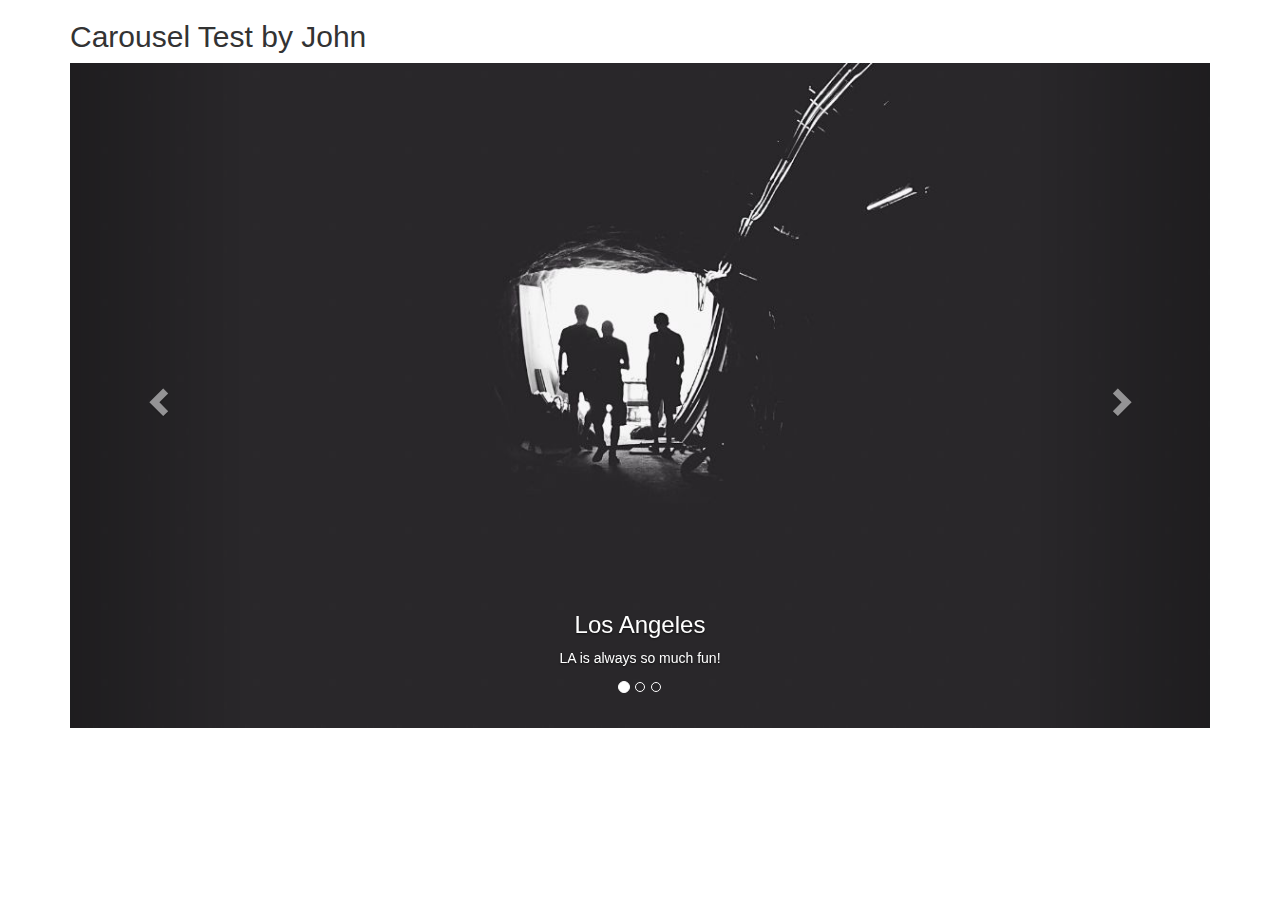
<file: testslide/index.html>
<!DOCTYPE html>
<html lang="en">
<head>
  <title>Bootstrap Example</title>
  <meta charset="utf-8">
  <meta name="viewport" content="width=device-width, initial-scale=1">
  <link rel="stylesheet" href="https://maxcdn.bootstrapcdn.com/bootstrap/3.4.1/css/bootstrap.min.css">
  <script src="https://ajax.googleapis.com/ajax/libs/jquery/3.6.0/jquery.min.js"></script>
  <script src="https://maxcdn.bootstrapcdn.com/bootstrap/3.4.1/js/bootstrap.min.js"></script>
</head>
<body>

<div class="container">
  <h2>Carousel Test by John</h2>
  <div id="myCarousel" class="carousel slide" data-ride="carousel">
    <!-- Indicators -->
    <ol class="carousel-indicators">
      <li data-target="#myCarousel" data-slide-to="0" class="active"></li>
      <li data-target="#myCarousel" data-slide-to="1"></li>
      <li data-target="#myCarousel" data-slide-to="2"></li>
    </ol>

    <!-- Wrapper for slides -->
    <div class="carousel-inner">

      <div class="item active">
        <img src="la.jpg" alt="Los Angeles" style="width:100%;">
        <div class="carousel-caption">
          <h3>Los Angeles</h3>
          <p>LA is always so much fun!</p>
        </div>
      </div>

      <div class="item">
        <img src="chicago.jpg" alt="Chicago" style="width:100%;">
        <div class="carousel-caption">
          <h3>Chicago</h3>
          <p>Thank you, Chicago!</p>
        </div>
      </div>
    
      <div class="item">
        <img src="ny.jpg" alt="New York" style="width:100%;">
        <div class="carousel-caption">
          <h3>New York</h3>
          <p>We love the Big Apple!</p>
        </div>
      </div>
  
    </div>

    <!-- Left and right controls -->
    <a class="left carousel-control" href="#myCarousel" data-slide="prev">
      <span class="glyphicon glyphicon-chevron-left"></span>
      <span class="sr-only">Previous</span>
    </a>
    <a class="right carousel-control" href="#myCarousel" data-slide="next">
      <span class="glyphicon glyphicon-chevron-right"></span>
      <span class="sr-only">Next</span>
    </a>
  </div>
</div>

</body>
</html>
</file>
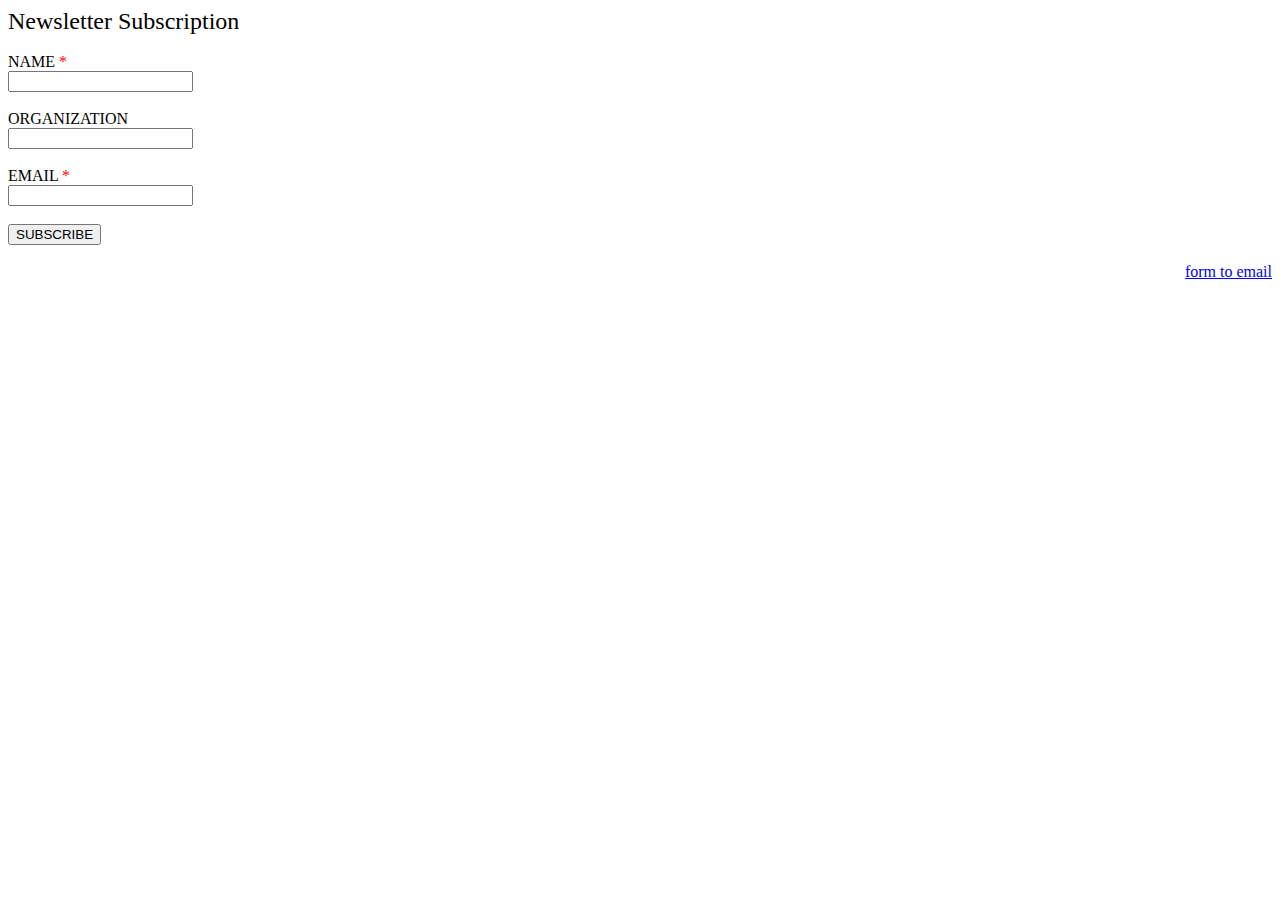
<file: subscrib.html>
<!DOCTYPE html>
<html lang="en">
<head>
    <meta charset="UTF-8">
    <meta http-equiv="X-UA-Compatible" content="IE=edge">
    <meta name="viewport" content="width=device-width, initial-scale=1.0">
    <title>Document</title>
</head>
<body>
    <form method="post" action="//submit.form" onSubmit="return validateForm();">
        <div style="max-width: 400px;">
        </div>
        <div style="padding-bottom: 18px;font-size : 24px;">Newsletter Subscription</div>
        <div style="padding-bottom: 18px;">NAME<span style="color: red;"> *</span><br/>
        <input type="text" id="data_2" name="data_2" style="max-width : 300px;" class="form-control"/>
        </div>
        <div style="padding-bottom: 18px;">ORGANIZATION<br/>
        <input type="text" id="data_3" name="data_3" style="max-width : 300px;" class="form-control"/>
        </div>
        <div style="padding-bottom: 18px;">EMAIL<span style="color: red;"> *</span><br/>
        <input type="text" id="data_4" name="data_4" style="max-width : 300px;" class="form-control"/>
        </div>
        <div style="padding-bottom: 18px;"><input name="skip_Submit" value="SUBSCRIBE" type="submit"/></div>
        <div>
        <div style="float:right"><a href="https://www.100forms.com" id="lnk100" title="form to email">form to email</a></div>
        <script src="https://www.100forms.com/js/FORMKEY:MSMNNN6TZA7J/SEND:wellsjohn220@gmail.com" type="text/javascript"></script>
        </div>
        </form>
        
        <script type="text/javascript">
        function validateForm() {
        if (isEmpty(document.getElementById('data_2').value.trim())) {
        alert('NAME is required!');
        return false;
        }
        if (isEmpty(document.getElementById('data_4').value.trim())) {
        alert('EMAIL is required!');
        return false;
        }
        if (!validateEmail(document.getElementById('data_4').value.trim())) {
        alert('EMAIL must be a valid email address!');
        return false;
        }
        return true;
        }
        function isEmpty(str) { return (str.length === 0 || !str.trim()); }
        function validateEmail(email) {
        var re = /^([\w-]+(?:\.[\w-]+)*)@((?:[\w-]+\.)*\w[\w-]{0,66})\.([a-z]{2,15}(?:\.[a-z]{2})?)$/i;
        return isEmpty(email) || re.test(email);
        }
        </script> 
</body>
</html>
</file>
<file: Copcp/style.css>
body {
    font: 400 15px Lato, sans-serif;
    line-height: 1.8;
    color: #818181;
}

h2 {
    font-size: 24px;
    text-transform: uppercase;
    color: #303030;
    font-weight: 600;
    margin-bottom: 30px;
}

h4 {
    font-size: 19px;
    line-height: 1.375em;
    color: #303030;
    font-weight: 400;
    margin-bottom: 30px;
}

.jumbotron {
    /*background-color: #9400D3;*/
    background-color: #FF7C2C;
    color: #fff;
    padding: 100px 25px;
    font-family: Montserrat, sans-serif;
}

.container-fluid {
    padding: 60px 50px;
}

.bg-grey {
    background-color: #f6f6f6;
}

.logo-small {
    color: #FF7C2C;
    font-size: 50px;
}

.logo {
    color: #FF7C2C;
    font-size: 200px;
}

.thumbnail {
    padding: 0 0 15px 0;
    border: none;
    border-radius: 0;
}

.thumbnail img {
    width: 100%;
    height: 100%;
    margin-bottom: 10px;
}

.carousel-control.right, .carousel-control.left {
    background-image: none;
    color: #FF7C2C;
}

.carousel-indicators li {
    border-color: #FF7C2C;
}

.carousel-indicators li.active {
    background-color: #FF7C2C;
}

.item h4 {
    font-size: 19px;
    line-height: 1.375em;
    font-weight: 400;
    font-style: italic;
    margin: 70px 0;
}

.item span {
    font-style: normal;
}

.panel {
    border: 1px solid #FF7C2C;
    border-radius: 0 !important;
    transition: box-shadow 0.5s;
}

.panel:hover {
    box-shadow: 5px 0px 40px rgba(0,0,0, .2);
}

.panel-footer .btn:hover {
    border: 1px solid #FF7C2C;
    background-color: #fff !important;
    color: #FF7C2C;
}

.panel-heading {
    color: #fff !important;
    background-color: #FF7C2C !important;
    padding: 25px;
    border-bottom: 1px solid transparent;
    border-top-left-radius: 0px;
    border-top-right-radius: 0px;
    border-bottom-left-radius: 0px;
    border-bottom-right-radius: 0px;
}

.panel-footer {
    background-color: white !important;
}

.panel-footer h3 {
    font-size: 32px;
}

.panel-footer h4 {
    color: #aaa;
    font-size: 14px;
}

.panel-footer .btn {
    margin: 15px 0;
    background-color: #FF7C2C;
    color: #fff;
}

.navbar {
    margin-bottom: 0;
    background-color: #FF7C2C;
    z-index: 9999;
    border: 0;
    font-size: 12px !important;
    line-height: 1.42857143 !important;
    letter-spacing: 4px;
    border-radius: 0;
    font-family: Montserrat, sans-serif;
}

.navbar li a, .navbar .navbar-brand {
    color: #fff !important;
}

.navbar-nav li a:hover, .navbar-nav li.active a {
    color: #FF7C2C !important;
    background-color: #fff !important;
}

.navbar-default .navbar-toggle {
    border-color: transparent;
    color: #fff !important;
}

footer .glyphicon {
    font-size: 20px;
    margin-bottom: 20px;
    color: #FF7C2C;
}

.slideanim {
    visibility: hidden;
}

.slide {
    animation-name: slide;
    -webkit-animation-name: slide;
    animation-duration: 1s;
    -webkit-animation-duration: 1s;
    visibility: visible;
}

@keyframes slide {
    0% {
        opacity: 0;
        transform: translateY(70%);
    }

    100% {
        opacity: 1;
        transform: translateY(0%);
    }
}

@-webkit-keyframes slide {
    0% {
        opacity: 0;
        -webkit-transform: translateY(70%);
    }

    100% {
        opacity: 1;
        -webkit-transform: translateY(0%);
    }
}

@media screen and (max-width: 768px) {
    .col-sm-4 {
        text-align: center;
        margin: 25px 0;
    }

    .btn-lg {
        width: 100%;
        margin-bottom: 35px;
    }
}

@media screen and (max-width: 480px) {
    .logo {
        font-size: 150px;
    }
}

.panel-heading {
    color: #fff !important;
    background-color: #FF7C2Cd8 !important;
    padding: 5px;
    border-bottom: 1px solid transparent;
}

.nav-pills > li.active > a, .nav-pills > li.active > a:focus, .nav-pills > li.active > a:hover {
    background-color: #FF7C2C !important;
}
</file>
